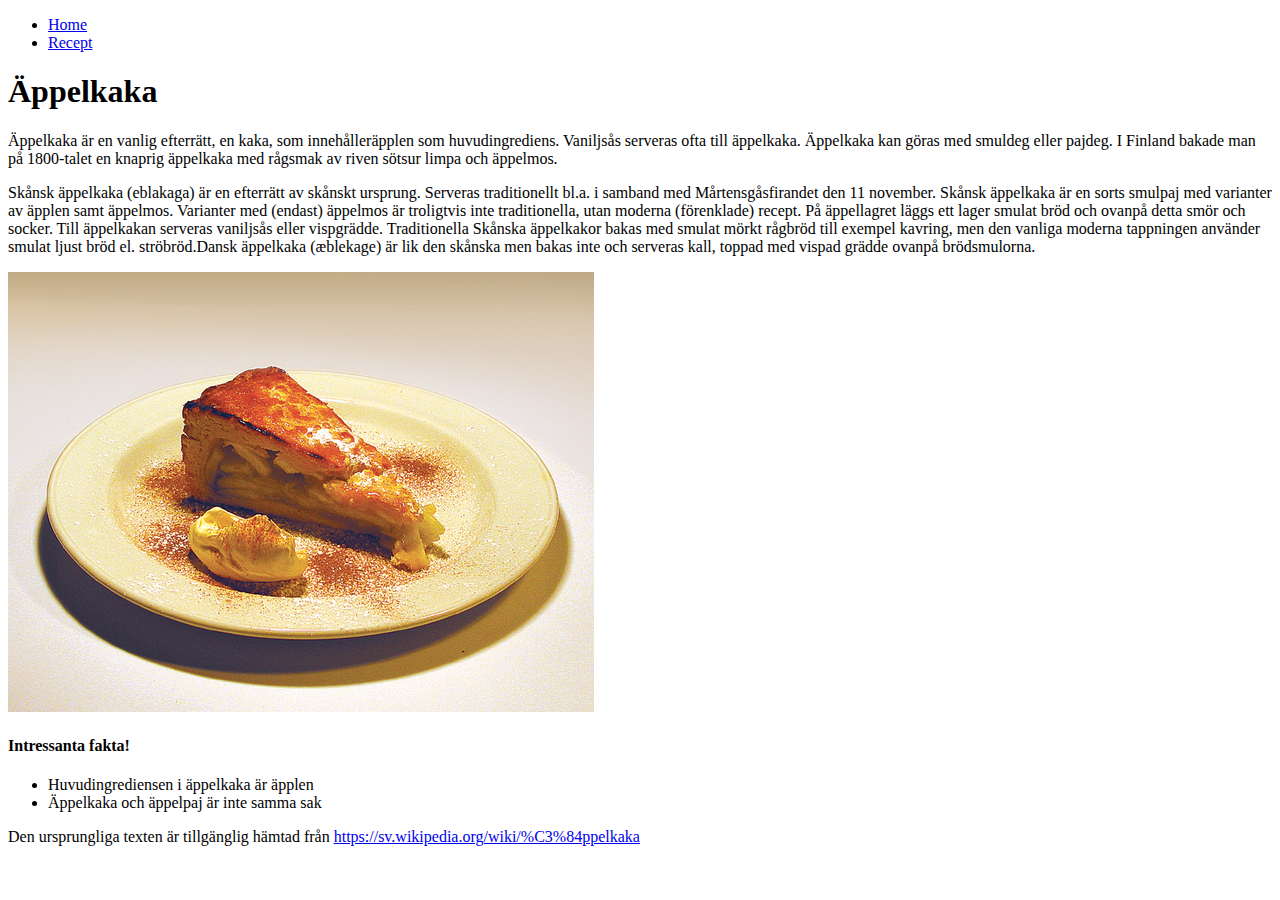
<file: B_1Sid1.html>
<!DOCTYPE html>
<html>

<head>
	<title>Äppelkaka</title>
	<meta charset="utf-8" />
</head>

<body>

	<header>
		<nav>
			<ul>
				<li><a href="#">Home</a></li>
				<li><a href="B_1Sid2.html">Recept</a></li>
			</ul>
		</nav>
	</header>

	<main>
		<article>
			<h1>Äppelkaka</h1>
			<p>Äppelkaka är en vanlig efterrätt, en kaka, som innehålleräpplen som huvudingrediens. Vaniljsås serveras ofta till äppelkaka.
				Äppelkaka kan göras med smuldeg eller pajdeg. I Finland bakade man på 1800-talet en knaprig äppelkaka med rågsmak av
				riven sötsur limpa och äppelmos.</p>

			<p>Skånsk äppelkaka (eblakaga) är en efterrätt av skånskt ursprung. Serveras traditionellt bl.a. i samband med Mårtensgåsfirandet
				den 11 november. Skånsk äppelkaka är en sorts smulpaj med varianter av äpplen samt äppelmos. Varianter med (endast) äppelmos
				är troligtvis inte traditionella, utan moderna (förenklade) recept. På äppellagret läggs ett lager smulat bröd och ovanpå
				detta smör och socker. Till äppelkakan serveras vaniljsås eller vispgrädde. Traditionella Skånska äppelkakor bakas med
				smulat mörkt rågbröd till exempel kavring, men den vanliga moderna tappningen använder smulat ljust bröd el. ströbröd.Dansk
				äppelkaka (æblekage) är lik den skånska men bakas inte och serveras kall, toppad med vispad grädde ovanpå brödsmulorna.</p>
		</article>

		<article>
			<img alt="God äppelkaka" src="images/appelkaka.jpg">
			<h4>Intressanta fakta!</h4>
			<ul>
				<li>Huvudingrediensen i äppelkaka är äpplen</li>
				<li>Äppelkaka och äppelpaj är inte samma sak</li>
			</ul>
			<p>Den ursprungliga texten är tillgänglig hämtad från <a href="https://sv.wikipedia.org/wiki/%C3%84ppelkaka">https://sv.wikipedia.org/wiki/%C3%84ppelkaka</a></p>
		</article>
	</main>
</body>

</html>
</file>
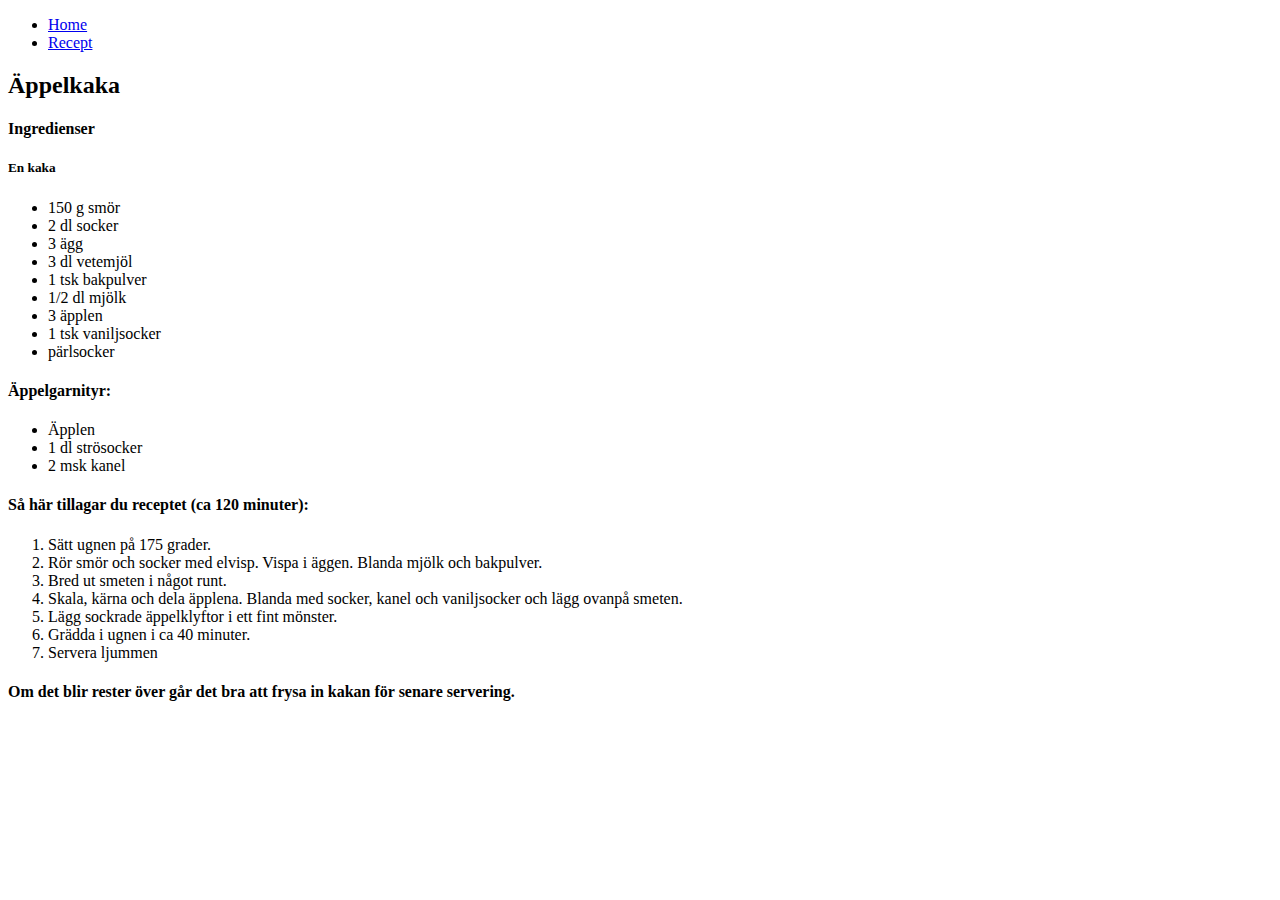
<file: B_1Sid2.html>
<!DOCTYPE html>
<html>

<head>
	<title>Äppelkaka</title>
	<meta charset="utf-8" />
</head>

<body>
	<header>
		<nav>
			<ul>
				<li><a href="B_1Sid1.html">Home</a></li>
				<li><a href="#">Recept</a></li>
			</ul>
		</nav>
	</header>
	<main>
		<article>			
				<h2>Äppelkaka</h2>
				<h4>Ingredienser</h4>
				<h5>En kaka</h5>
				<ul>
					<li>150 g smör</li>
					<li>2 dl socker</li>
					<li>3 ägg</li>
					<li>3 dl vetemjöl</li>
					<li>1 tsk bakpulver</li>
					<li>1/2 dl mjölk</li>
					<li>3 äpplen</li>
					<li>1 tsk vaniljsocker</li>
					<li>pärlsocker</li>
				</ul>
		</article>	
			
		<article>	
				<h4>Äppelgarnityr:</h4>
				<ul>
					<li>Äpplen</li>
					<li>1 dl strösocker</li>
					<li>2 msk kanel</li>
				</ul>
	    </article>	

			
		<article>	
				<h4>Så här tillagar du receptet (ca 120 minuter): </h4>
				<ol>
					<li>Sätt ugnen på 175 grader.</li>
					<li>Rör smör och socker med elvisp. Vispa i äggen. Blanda mjölk och bakpulver.</li>
					<li>Bred ut smeten i något runt.</li>
					<li>Skala, kärna och dela äpplena. Blanda med socker, kanel och vaniljsocker och lägg ovanpå smeten.</li>
					<li>Lägg sockrade äppelklyftor i ett fint mönster.</li>
					<li>Grädda i ugnen i ca 40 minuter.</li>
					<li>Servera ljummen</li>
				</ol>
				<h4>Om det blir rester över går det bra att frysa in kakan för senare servering.</h4>
			
		</article>
	</main>
</body>

</html>
</file>
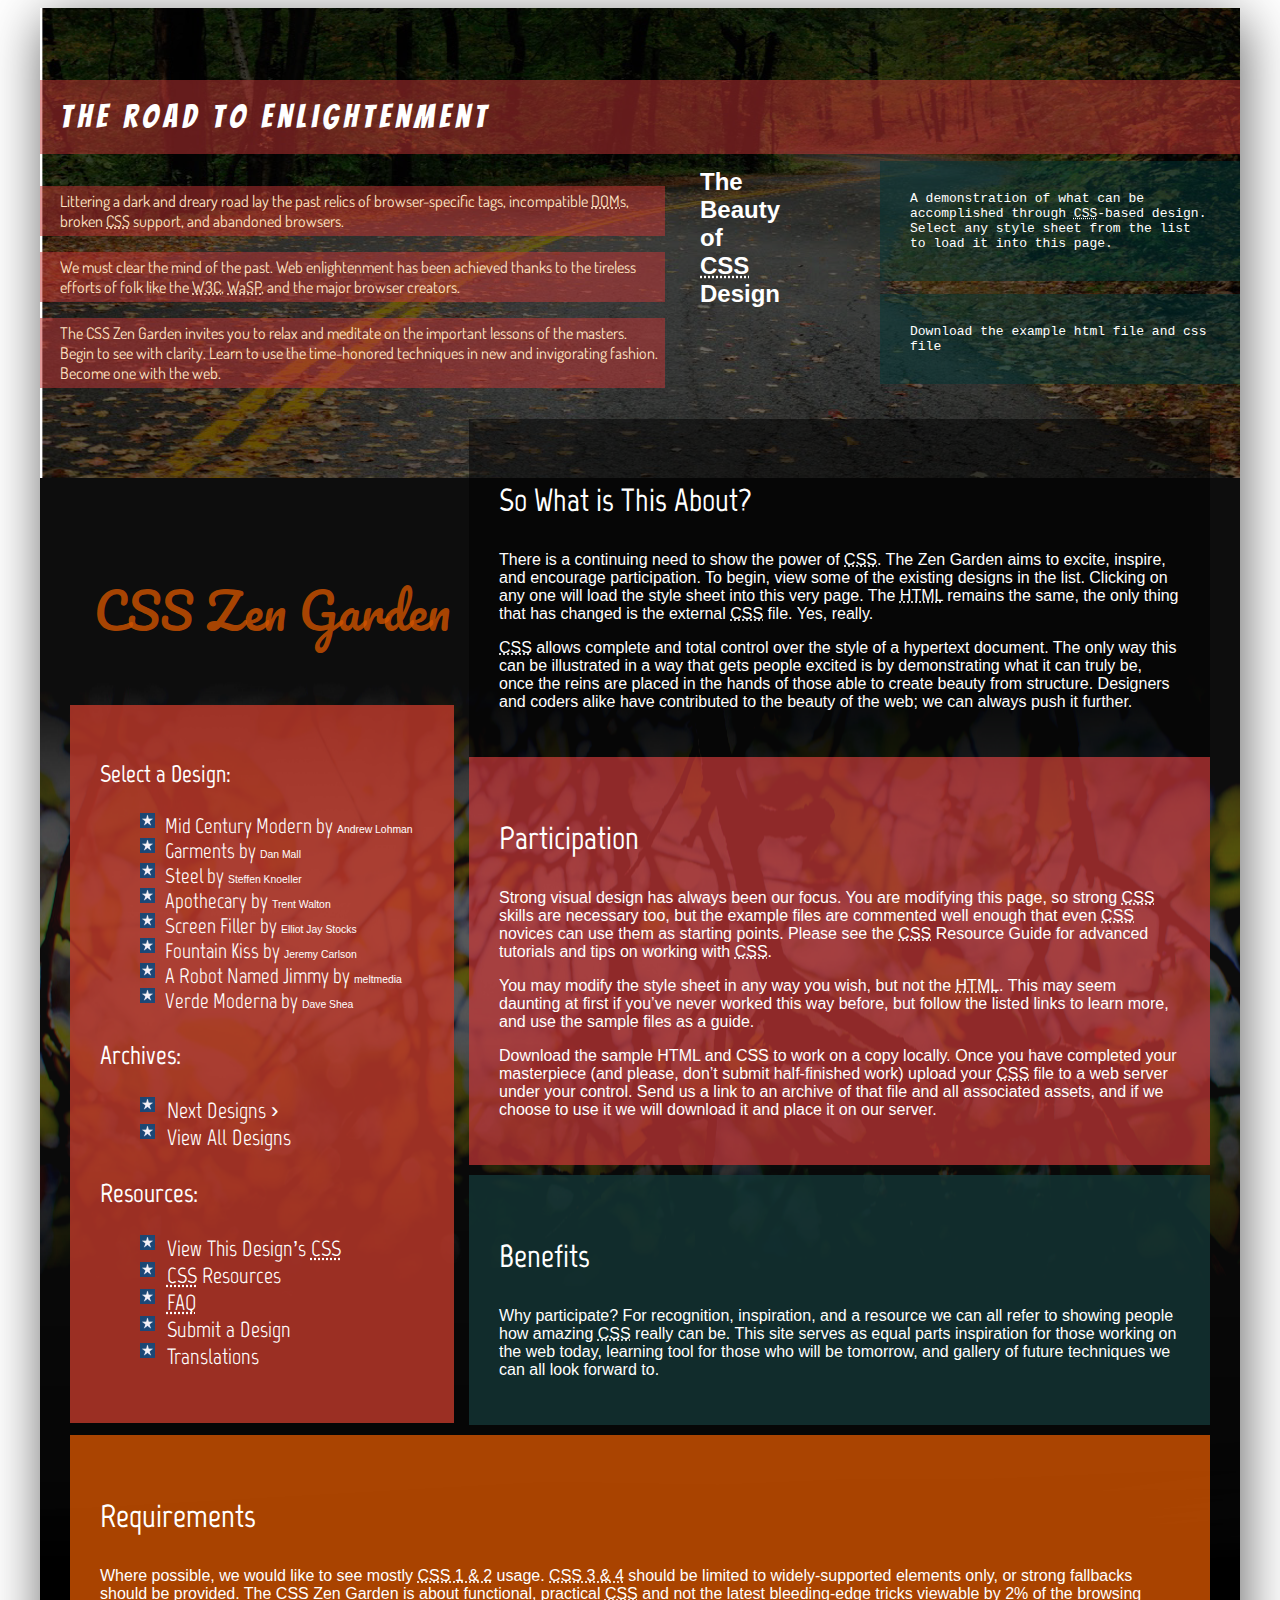
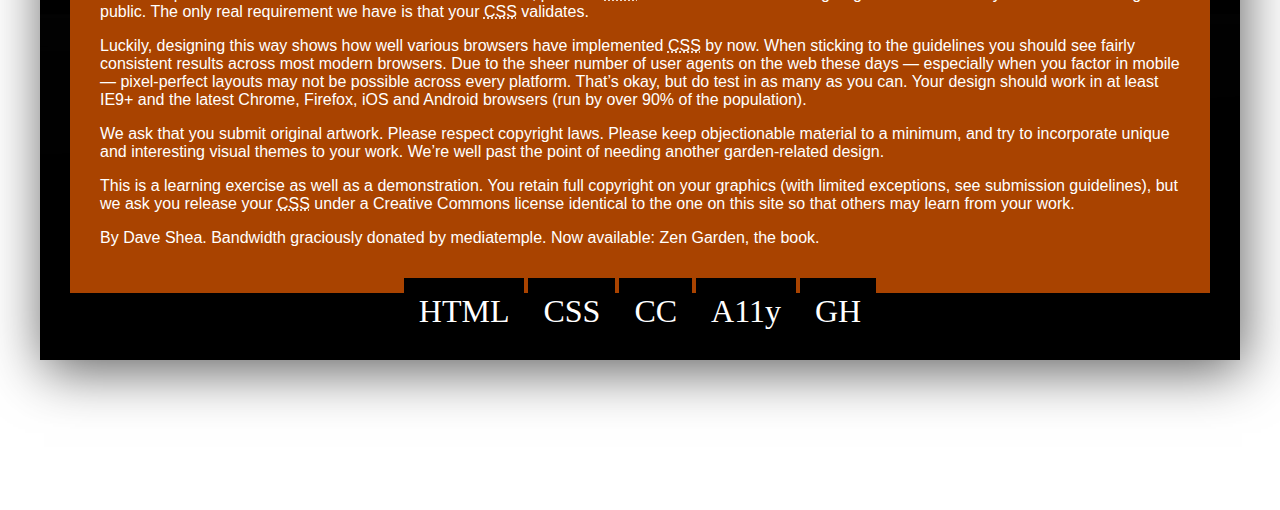
<file: B_2.html>
<!DOCTYPE html>
<html lang="en">
<head>
	<meta charset="utf-8">
	<title>CSS Zen Garden: The Beauty of CSS Design</title>

	<link rel="stylesheet" media="screen" href="css/zen.css">
	<link rel="alternate" type="application/rss+xml" title="RSS" href="http://www.csszengarden.com/zengarden.xml">

	<meta name="viewport" content="width=device-width, initial-scale=1.0">
	<meta name="author" content="Dave Shea">
	<meta name="description" content="A demonstration of what can be accomplished visually through CSS-based design.">
	<meta name="robots" content="all">


	<!--[if lt IE 9]>
	<script src="script/html5shiv.js"></script>
	<![endif]-->
</head>

<!--



	View source is a feature, not a bug. Thanks for your curiosity and
	interest in participating!

	Here are the submission guidelines for the new and improved csszengarden.com:

	- CSS3? Of course! Prefix for ALL browsers where necessary.
	- go responsive; test your layout at multiple screen sizes.
	- your browser testing baseline: IE9+, recent Chrome/Firefox/Safari, and iOS/Android
	- Graceful degradation is acceptable, and in fact highly encouraged.
	- use classes for styling. Don't use ids.
	- web fonts are cool, just make sure you have a license to share the files. Hosted 
	  services that are applied via the CSS file (ie. Google Fonts) will work fine, but
	  most that require custom HTML won't. TypeKit is supported, see the readme on this
	  page for usage instructions: https://github.com/mezzoblue/csszengarden.com/

	And a few tips on building your CSS file:

	- use :first-child, :last-child and :nth-child to get at non-classed elements
	- use ::before and ::after to create pseudo-elements for extra styling
	- use multiple background images to apply as many as you need to any element
	- use the Kellum Method for image replacement, if still needed. http://goo.gl/GXxdI
	- don't rely on the extra divs at the bottom. Use ::before and ::after instead.

		
-->

<body id="css-zen-garden">
<div class="page-wrapper">

	<section class="intro" id="zen-intro">
		<header role="banner">
			<h1>CSS Zen Garden</h1>
			<h2>The Beauty of <abbr title="Cascading Style Sheets">CSS</abbr> Design</h2>
		</header>

		<div class="summary" id="zen-summary" role="article">
			<p>A demonstration of what can be accomplished through <abbr title="Cascading Style Sheets">CSS</abbr>-based design. Select any style sheet from the list to load it into this page.</p>
			<p>Download the example <a href="/examples/index" title="This page's source HTML code, not to be modified.">html file</a> and <a href="/examples/style.css" title="This page's sample CSS, the file you may modify.">css file</a></p>
		</div>

		<div class="preamble" id="zen-preamble" role="article">
			<h3>The Road to Enlightenment</h3>
			<p>Littering a dark and dreary road lay the past relics of browser-specific tags, incompatible <abbr title="Document Object Model">DOM</abbr>s, broken <abbr title="Cascading Style Sheets">CSS</abbr> support, and abandoned browsers.</p>
			<p>We must clear the mind of the past. Web enlightenment has been achieved thanks to the tireless efforts of folk like the <abbr title="World Wide Web Consortium">W3C</abbr>, <abbr title="Web Standards Project">WaSP</abbr>, and the major browser creators.</p>
			<p>The CSS Zen Garden invites you to relax and meditate on the important lessons of the masters. Begin to see with clarity. Learn to use the time-honored techniques in new and invigorating fashion. Become one with the web.</p>
		</div>
	</section>

	<div class="main supporting" id="zen-supporting" role="main">
		<div class="explanation" id="zen-explanation" role="article">
			<h3>So What is This About?</h3>
			<p>There is a continuing need to show the power of <abbr title="Cascading Style Sheets">CSS</abbr>. The Zen Garden aims to excite, inspire, and encourage participation. To begin, view some of the existing designs in the list. Clicking on any one will load the style sheet into this very page. The <abbr title="HyperText Markup Language">HTML</abbr> remains the same, the only thing that has changed is the external <abbr title="Cascading Style Sheets">CSS</abbr> file. Yes, really.</p>
			<p><abbr title="Cascading Style Sheets">CSS</abbr> allows complete and total control over the style of a hypertext document. The only way this can be illustrated in a way that gets people excited is by demonstrating what it can truly be, once the reins are placed in the hands of those able to create beauty from structure. Designers and coders alike have contributed to the beauty of the web; we can always push it further.</p>
		</div>

		<div class="participation" id="zen-participation" role="article">
			<h3>Participation</h3>
			<p>Strong visual design has always been our focus. You are modifying this page, so strong <abbr title="Cascading Style Sheets">CSS</abbr> skills are necessary too, but the example files are commented well enough that even <abbr title="Cascading Style Sheets">CSS</abbr> novices can use them as starting points. Please see the <a href="http://www.mezzoblue.com/zengarden/resources/" title="A listing of CSS-related resources"><abbr title="Cascading Style Sheets">CSS</abbr> Resource Guide</a> for advanced tutorials and tips on working with <abbr title="Cascading Style Sheets">CSS</abbr>.</p>
			<p>You may modify the style sheet in any way you wish, but not the <abbr title="HyperText Markup Language">HTML</abbr>. This may seem daunting at first if you&#8217;ve never worked this way before, but follow the listed links to learn more, and use the sample files as a guide.</p>
			<p>Download the sample <a href="/examples/index" title="This page's source HTML code, not to be modified.">HTML</a> and <a href="/examples/style.css" title="This page's sample CSS, the file you may modify.">CSS</a> to work on a copy locally. Once you have completed your masterpiece (and please, don&#8217;t submit half-finished work) upload your <abbr title="Cascading Style Sheets">CSS</abbr> file to a web server under your control. <a href="http://www.mezzoblue.com/zengarden/submit/" title="Use the contact form to send us your CSS file">Send us a link</a> to an archive of that file and all associated assets, and if we choose to use it we will download it and place it on our server.</p>
		</div>

		<div class="benefits" id="zen-benefits" role="article">
			<h3>Benefits</h3>
			<p>Why participate? For recognition, inspiration, and a resource we can all refer to showing people how amazing <abbr title="Cascading Style Sheets">CSS</abbr> really can be. This site serves as equal parts inspiration for those working on the web today, learning tool for those who will be tomorrow, and gallery of future techniques we can all look forward to.</p>
		</div>

		<div class="requirements" id="zen-requirements" role="article">
			<h3>Requirements</h3>
			<p>Where possible, we would like to see mostly <abbr title="Cascading Style Sheets, levels 1 and 2">CSS 1 &amp; 2</abbr> usage. <abbr title="Cascading Style Sheets, levels 3 and 4">CSS 3 &amp; 4</abbr> should be limited to widely-supported elements only, or strong fallbacks should be provided. The CSS Zen Garden is about functional, practical <abbr title="Cascading Style Sheets">CSS</abbr> and not the latest bleeding-edge tricks viewable by 2% of the browsing public. The only real requirement we have is that your <abbr title="Cascading Style Sheets">CSS</abbr> validates.</p>
			<p>Luckily, designing this way shows how well various browsers have implemented <abbr title="Cascading Style Sheets">CSS</abbr> by now. When sticking to the guidelines you should see fairly consistent results across most modern browsers. Due to the sheer number of user agents on the web these days &#8212; especially when you factor in mobile &#8212; pixel-perfect layouts may not be possible across every platform. That&#8217;s okay, but do test in as many as you can. Your design should work in at least IE9+ and the latest Chrome, Firefox, iOS and Android browsers (run by over 90% of the population).</p>
			<p>We ask that you submit original artwork. Please respect copyright laws. Please keep objectionable material to a minimum, and try to incorporate unique and interesting visual themes to your work. We&#8217;re well past the point of needing another garden-related design.</p>
			<p>This is a learning exercise as well as a demonstration. You retain full copyright on your graphics (with limited exceptions, see <a href="http://www.mezzoblue.com/zengarden/submit/guidelines/">submission guidelines</a>), but we ask you release your <abbr title="Cascading Style Sheets">CSS</abbr> under a Creative Commons license identical to the <a href="http://creativecommons.org/licenses/by-nc-sa/3.0/" title="View the Zen Garden's license information.">one on this site</a> so that others may learn from your work.</p>
			<p role="contentinfo">By <a href="http://www.mezzoblue.com/">Dave Shea</a>. Bandwidth graciously donated by <a href="http://www.mediatemple.net/">mediatemple</a>. Now available: <a href="http://www.amazon.com/exec/obidos/ASIN/0321303474/mezzoblue-20/">Zen Garden, the book</a>.</p>
		</div>

		<footer>
			<a href="http://validator.w3.org/check/referer" title="Check the validity of this site&#8217;s HTML" class="zen-validate-html">HTML</a>
			<a href="http://jigsaw.w3.org/css-validator/check/referer" title="Check the validity of this site&#8217;s CSS" class="zen-validate-css">CSS</a>
			<a href="http://creativecommons.org/licenses/by-nc-sa/3.0/" title="View the Creative Commons license of this site: Attribution-NonCommercial-ShareAlike." class="zen-license">CC</a>
			<a href="http://mezzoblue.com/zengarden/faq/#aaa" title="Read about the accessibility of this site" class="zen-accessibility">A11y</a>
			<a href="https://github.com/mezzoblue/csszengarden.com" title="Fork this site on Github" class="zen-github">GH</a>
		</footer>

	</div>
<!--stes-->

	<aside class="sidebar" role="complementary">
		<div class="wrapper">
			
			<div class="design-selection" id="design-selection">
				<h3 class="select">Select a Design:</h3>
				<nav role="navigation">
					<ul>
					<li>
						<a href="/221/" class="design-name">Mid Century Modern</a> by						<a href="http://andrewlohman.com/" class="designer-name">Andrew Lohman</a>
					</li>					<li>
						<a href="/220/" class="design-name">Garments</a> by						<a href="http://danielmall.com/" class="designer-name">Dan Mall</a>
					</li>					<li>
						<a href="/219/" class="design-name">Steel</a> by						<a href="http://steffen-knoeller.de" class="designer-name">Steffen Knoeller</a>
					</li>					<li>
						<a href="/218/" class="design-name">Apothecary</a> by						<a href="http://trentwalton.com" class="designer-name">Trent Walton</a>
					</li>					<li>
						<a href="/217/" class="design-name">Screen Filler</a> by						<a href="http://elliotjaystocks.com/" class="designer-name">Elliot Jay Stocks</a>
					</li>					<li>
						<a href="/216/" class="design-name">Fountain Kiss</a> by						<a href="http://jeremycarlson.com" class="designer-name">Jeremy Carlson</a>
					</li>					<li>
						<a href="/215/" class="design-name">A Robot Named Jimmy</a> by						<a href="http://meltmedia.com/" class="designer-name">meltmedia</a>
					</li>					<li>
						<a href="/214/" class="design-name">Verde Moderna</a> by						<a href="http://www.mezzoblue.com/" class="designer-name">Dave Shea</a>
					</li>					</ul>
				</nav>
			</div>

			<div class="design-archives" id="design-archives">
				<h3 class="archives">Archives:</h3>
				<nav role="navigation">
					<ul>
						<li class="next">
							<a href="/214/page1">
								Next Designs <span class="indicator">&rsaquo;</span>
							</a>
						</li>
						<li class="viewall">
							<a href="http://www.mezzoblue.com/zengarden/alldesigns/" title="View every submission to the Zen Garden.">
								View All Designs							</a>
						</li>
					</ul>
				</nav>
			</div>

			<div class="zen-resources" id="zen-resources">
				<h3 class="resources">Resources:</h3>
				<ul>
					<li class="view-css">
						<a href="/214/214.css" title="View the source CSS file of the currently-viewed design.">
							View This Design&#8217;s <abbr title="Cascading Style Sheets">CSS</abbr>						</a>
					</li>
					<li class="css-resources">
						<a href="http://www.mezzoblue.com/zengarden/resources/" title="Links to great sites with information on using CSS.">
							<abbr title="Cascading Style Sheets">CSS</abbr> Resources						</a>
					</li>
					<li class="zen-faq">
						<a href="http://www.mezzoblue.com/zengarden/faq/" title="A list of Frequently Asked Questions about the Zen Garden.">
							<abbr title="Frequently Asked Questions">FAQ</abbr>						</a>
					</li>
					<li class="zen-submit">
						<a href="http://www.mezzoblue.com/zengarden/submit/" title="Send in your own CSS file.">
							Submit a Design						</a>
					</li>
					<li class="zen-translations">
						<a href="http://www.mezzoblue.com/zengarden/translations/" title="View translated versions of this page.">
							Translations						</a>
					</li>
				</ul>
			</div>
		</div>
	</aside>


</div>

<!--

	These superfluous divs/spans were originally provided as catch-alls to add extra imagery.
	These days we have full ::before and ::after support, favour using those instead.
	These only remain for historical design compatibility. They might go away one day.
		
-->
<div class="extra1" role="presentation"></div><div class="extra2" role="presentation"></div><div class="extra3" role="presentation"></div>
<div class="extra4" role="presentation"></div><div class="extra5" role="presentation"></div><div class="extra6" role="presentation"></div>

</body>
</html>
</file>
<file: css/zen.css>
/*Fonts*/
@import url(https://fonts.googleapis.com/css?family=Marvel);
@import url(https://fonts.googleapis.com/css?family=Armata|Anton|Audiowide|Dosis|Bangers|Pacifico);



.page-wrapper{
  margin: 0 auto;
  width: 1200px;
  min-height:380px;
  -webkit-box-shadow: 3px 11px 52px -1px rgba(0,0,0,0.64);
  -moz-box-shadow: 3px 11px 52px -1px rgba(0,0,0,0.64);
  box-shadow: 3px 11px 52px -1px rgba(0,0,0,0.64);
  margin-bottom: 150px;
  background-image: url(../im/road.png);
  background-repeat: no-repeat;
  position: relative;
}

h1{
    font-family: 'Pacifico', cursive;
    font-weight:  100;
    color: whitesmoke;
    height: 80px;
    margin-left: 4.5%;
    font-size: 3em;
    padding-top: 20px;
    margin-top: 40%;
    position: absolute;
    color: rgba(211, 84, 0, 0.8);  
}

.intro{
  position: relative;
  padding-top: 5%;
}
.intro h2{
  margin-top: 100px;
  margin-left: 55%;
  color: white;
  width: 5%;
  position: absolute; 
}
.summary{
  position: absolute;
  margin-left: 70%;
  width: 400px;
  margin-top: 80px;
  padding-bottom: 900px;
  font-family: monospace;
}
.summary p {
  color: bisque;
  background: rgba(0, 54, 54, 0.5);
  color: white;
  width: 300px;
  padding: 30px;
}
header h2{
  margin-top: -40px;
  font-family:  'Lucida Sans', 'Lucida Sans Regular', 'Lucida Grande', 'Lucida Sans Unicode', Geneva, Verdana, sans-serif;
  color: white;
}

.preamble{
 margin-top: -20px;
}
.preamble h3{
  background: rgba(200, 54, 54, 0.5);
  color: white;
  font-family: 'Bangers', cursive;
  font-size: 2em;
  letter-spacing: 5px;
  font-weight: lighter;
}

.preamble h3{
  background: rgba(200, 54, 54, 0.5);
  padding: 20px;
}
.preamble p{
   font-family: 'Dosis', sans-serif;
   color: bisque;
}
 .preamble p:nth-child(2){
    background: rgba(200, 54, 54, 0.5);
    width: 50%;
    padding: 5px;
    padding-left: 20px;
 }
  .preamble p:nth-child(3){
    background: rgba(200, 54, 54, 0.5);
    width: 50%;
    padding: 5px;
    padding-left: 20px;
 }
  .preamble p:nth-child(4){
    background: rgba(200, 54, 54, 0.5);
    width: 50%;
    padding: 5px;
    padding-left: 20px;
 }

.supporting {
    font-size: 1em;
    padding: 30px;
    margin-top: 90px;
    font-size: 1em;
    padding: 30px;
    background-image: url(../im/wood.png);
    background-position: center top 20%;
    background-repeat: no-repeat;
}

.explanation {
  margin-left: 35%;
  padding: 30px;
}
.participation {
  margin-left: 35%;
  padding: 30px;
}
.benefits {
  margin-left: 35%;
  padding: 30px;
}
.requirements {
  padding: 30px;
}

footer{
  text-align: center;
}
footer a{
  background-color: black;
  padding: 15px;
  font-size: 2em;
  color: white; 
  margin-bottom: 10px;
}

a{
  text-decoration: none;
  color: inherit;
}

#zen-supporting  h3{
  font-family: 'Marvel', sans-serif;
  font-size: 2em;
  text-decoration: none;
  width: 500px;
}
#zen-supporting  p{
  font-family: 'Gill Sans', 'Gill Sans MT', Calibri, 'Trebuchet MS', sans-serif;
  text-decoration: none;
}

/*SideBar*/

.sidebar {
     position: absolute;
    top: 35.7%;
    width: 27%;
    margin-left: 2.5%;
    padding: 30px;
    background: rgba(192, 57, 43,0.8);
    color: white;
    overflow: auto;
    z-index: 2;
        
}
sidebar .designer-name{
  font-family:  cursive;
  font-size: 0.5em;
}


.sidebar ul{
  list-style-type: none;  
}

.design-selection{
  font-family: 'Marvel', sans-serif;
  font-size: 1.3em;
  text-decoration: none;
}

.designer-name{
  font-family: Arial, Helvetica, sans-serif;
  font-size: 0.5em;
  text-decoration: none;
  text-align: right;
}

.design-archives{
  font-family: 'Marvel', sans-serif;
  font-size: 1.4em;
  text-decoration: none;
}

.zen-resources{
  font-family: 'Marvel', sans-serif;
  font-size: 1.4em;
  text-decoration: none;
}

li
{
  background-image: url(../im/star.jpg);
  background-size: 15px;
  background-repeat: no-repeat;
  padding-left: 1.2em;
}

  #zen-participation{
  background: rgba(200, 54, 54, 0.7);
  color: white;
  }
  
   #zen-benefits{
    background: rgba(20, 54, 54, 0.8);
    color: white;
    margin-top: 10px;
  }
  
   #zen-explanation{
    background: rgba(0, 0, 0, 0.5);
    color: white;
    margin-left: 35%;
    font-size: 1em;
    padding: 30px;
    margin-top: -89px;

  }
  
  #zen-requirements{
  background: rgba(211, 84, 0, 0.8);
  color: white;
  margin-top: 10px;
  }
</file>
